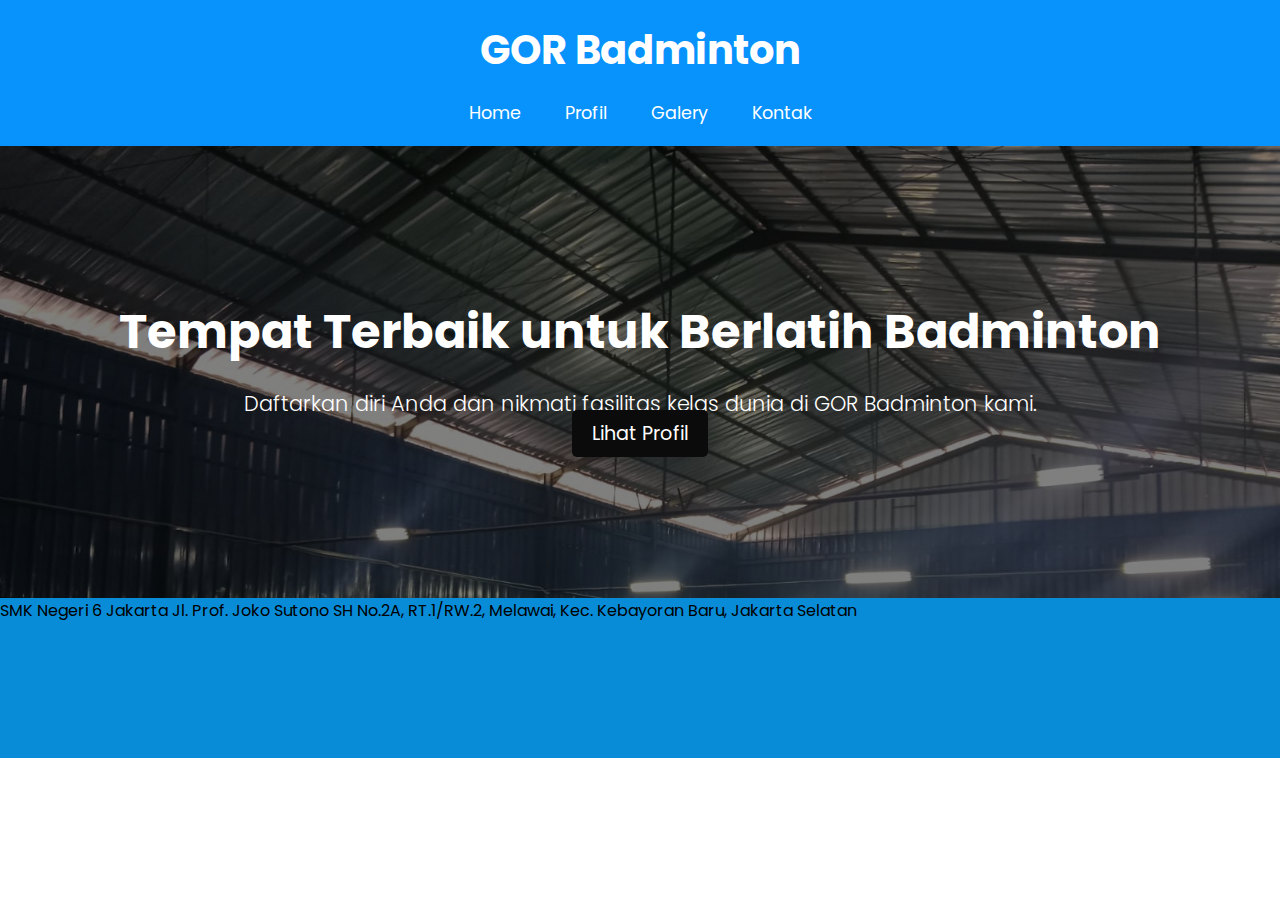
<file: index.html>
<!DOCTYPE html>
<html lang="id">
<head>
    <meta charset="UTF-8">
    <meta name="viewport" content="width=device-width, initial-scale=1.0">
    <meta http-equiv="X-UA-Compatible" content="ie=edge">
    <title>GOR Badminton</title>
    <link href="https://fonts.googleapis.com/css2?family=Poppins:wght@400;600&display=swap" rel="stylesheet">
    <link rel="stylesheet" href="style.css">
</head>
<body>
    <!-- Header Section -->
    <header>
        <div class="container">
            <h1>GOR Badminton</h1>
            <nav>
                <ul>
                    <li><a href="#hero">Home</a></li>
                    <li><a href="profil.html">Profil</a></li>
                    <li><a href="gallery.html">Galery</a></li>
                    <li><a href="kontak.html">Kontak</a></li>
                </ul>
            </nav>
        </div>
    </header>

    <!-- Hero Section -->
    <section id="hero">
        <div class="hero-content">
            <h2>Tempat Terbaik untuk Berlatih Badminton</h2>
            <p>Daftarkan diri Anda dan nikmati fasilitas kelas dunia di GOR Badminton kami.</p>
            <a href="profil.html" class="btn">Lihat Profil</a>
        </div>
    </section>

    <footer>
        <p>SMK Negeri 6 Jakarta
            Jl. Prof. Joko Sutono SH No.2A, RT.1/RW.2,
            Melawai, Kec. Kebayoran Baru,
            Jakarta Selatan</p>
    </footer>
</file>
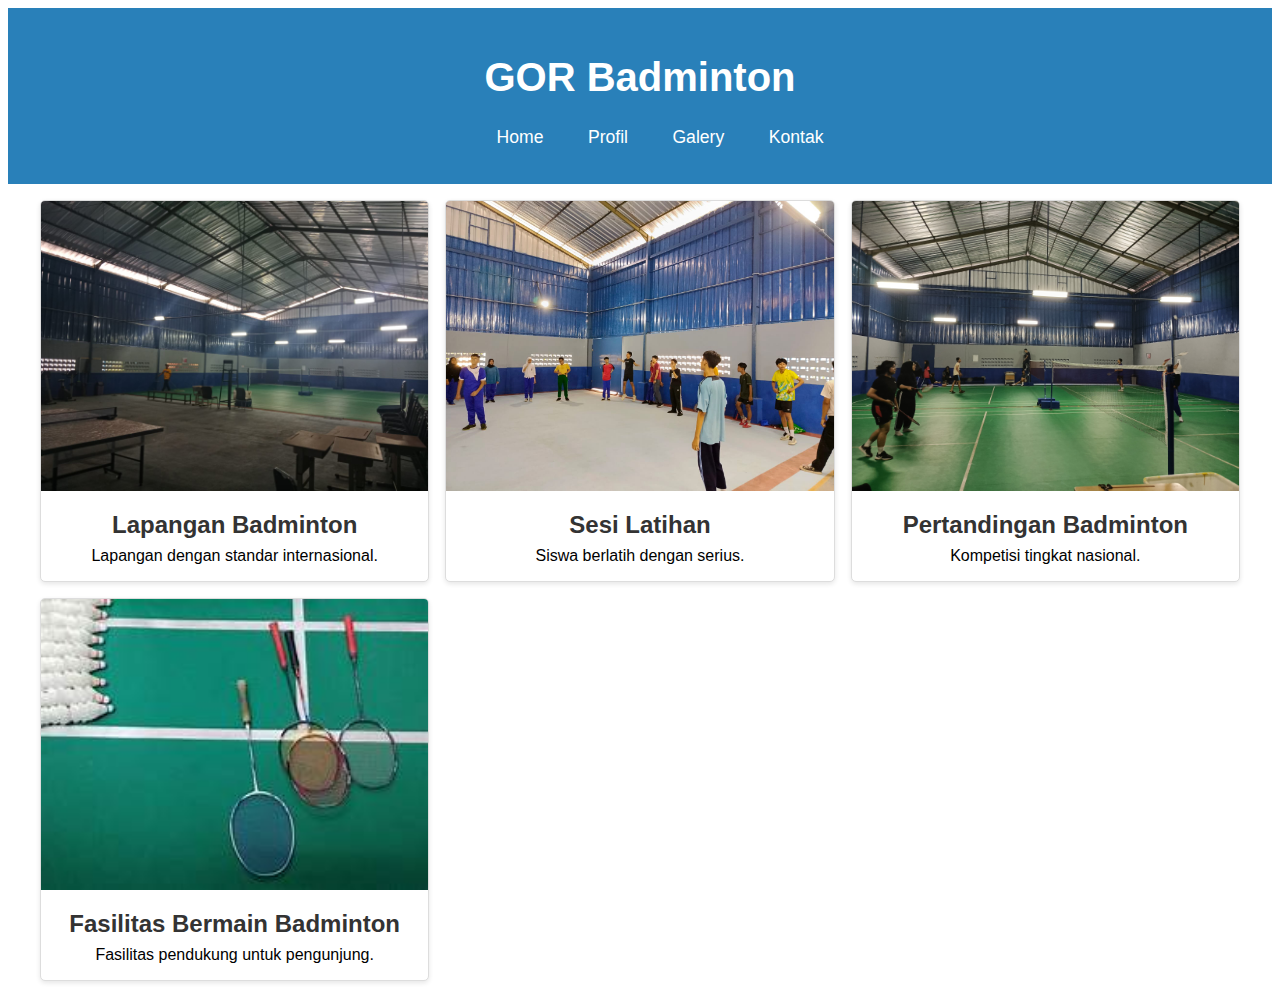
<file: gallery.html>
<!DOCTYPE html>
<html lang="en">
<head>
    <meta charset="UTF-8">
    <meta name="viewport" content="width=device-width, initial-scale=1.0">
    <title>Document</title>
    <link rel="stylesheet" href="gallery.css">
        
</head>
<body>
   <header>
        <div class="container">
            <h1>GOR Badminton</h1>
            <nav>
                <ul>
                    <li><a href="index.html">Home</a></li>
                    <li><a href="profil.html">Profil</a></li>
                    <li><a href="gallery.html">Galery</a></li>
                    <li><a href="kontak.html">Kontak</a></li>
                </ul>
            </nav>
        </div>
    </header>
    <section class="gallery">
        <div class="gallery-item">
            <img src="i.jpg" alt="Lapangan Badminton">
            <div class="gallery-item-info">
                <h2>Lapangan Badminton</h2>
                <p>Lapangan dengan standar internasional.</p>
            </div>
        </div>
        <div class="gallery-item">
            <img src="o.jpg" alt="Sesi Latihan">
            <div class="gallery-item-info">
                <h2>Sesi Latihan</h2>
                <p>Siswa berlatih dengan serius.</p>
            </div>
        </div>
        <div class="gallery-item">
            <img src="foto.jpg" alt="Pertandingan Badminton">
            <div class="gallery-item-info">
                <h2>Pertandingan Badminton</h2>
                <p>Kompetisi tingkat nasional.</p>
            </div>
        </div>
        <div class="gallery-item">
            <img src="2.imgs.jpeg" alt="Fasilitas Umum">
            <div class="gallery-item-info">
                <h2>Fasilitas Bermain Badminton</h2>
                <p>Fasilitas pendukung untuk pengunjung.</p>
            </div>
        </div>
</file>
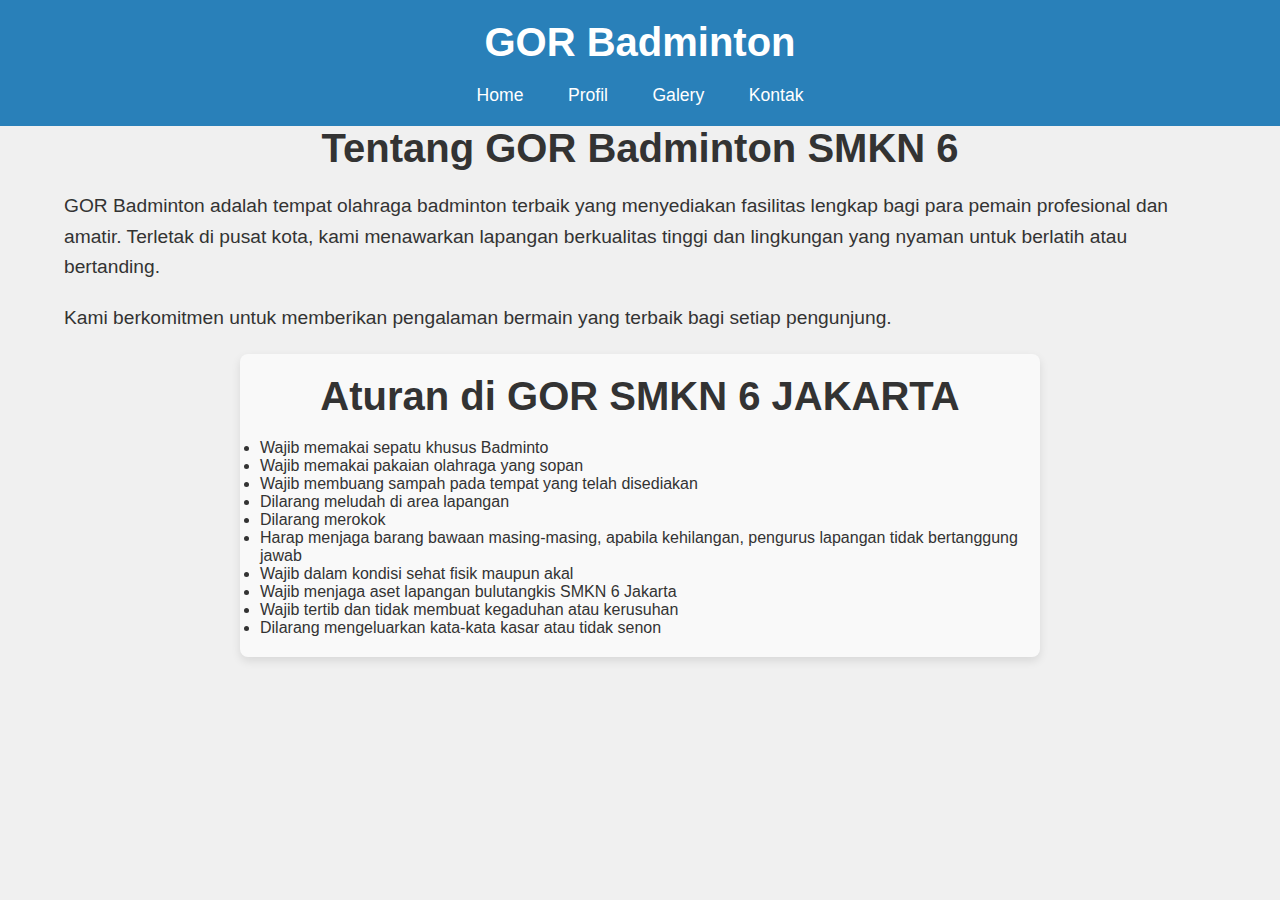
<file: profil.html>
<!DOCTYPE html>
<html lang="en">
<head>
    <meta charset="UTF-8">
    <meta name="viewport" content="width=device-width, initial-scale=1.0">
    <title>Document</title>
    <link rel="stylesheet" href="profil.css">
</head>
<body>
    <header>
        <div class="container">
            <h1>GOR Badminton</h1>
            <nav>
                <ul>
                    <li><a href="index.html">Home</a></li>
                    <li><a href="profil.html">Profil</a></li>
                    <li><a href="gallery.html">Galery</a></li>
                    <li><a href="kontak.html">Kontak</a></li>
                </ul>
            </nav>
        </div>
    </header>
<section id="profil">
    <div class="container">
        <h2>Tentang GOR Badminton SMKN 6</h2>
        <p>GOR Badminton adalah tempat olahraga badminton terbaik yang menyediakan fasilitas lengkap 
            bagi para pemain profesional dan amatir. Terletak di pusat kota, kami menawarkan lapangan berkualitas tinggi 
            dan lingkungan yang nyaman untuk berlatih atau bertanding.</p>
        <p>Kami berkomitmen untuk memberikan pengalaman bermain yang terbaik bagi setiap pengunjung.</p>
        </div>
        <div class="aturan">
    <h2>Aturan di GOR SMKN 6 JAKARTA</h2>
        <li>Wajib memakai sepatu khusus Badminto</li>
        <li>Wajib memakai pakaian olahraga yang sopan</li>
        <li>Wajib membuang sampah pada tempat yang telah disediakan</li>
        <li>Dilarang meludah di area lapangan </li>
        <li>Dilarang merokok</li>
        <li>Harap menjaga barang bawaan masing-masing, apabila kehilangan, pengurus lapangan tidak bertanggung jawab</li>
        <li>Wajib dalam kondisi sehat fisik maupun akal</li>
        <li>Wajib menjaga aset lapangan bulutangkis SMKN 6 Jakarta</li>
        <li>Wajib tertib dan tidak membuat kegaduhan atau kerusuhan</li>
        <li>Dilarang mengeluarkan kata-kata kasar atau tidak senon</li>
        </div>
</section>
</body>
</html>
</file>
<file: style.css>
/* Reset some basic styles */
* {
    margin: 0;
    padding: 0;
    box-sizing: border-box;
}

/* Body and Font Styling */
body {
    font-family: 'Poppins', sans-serif;
}

/* Container for layout */
.container {
    width: 90%;
    max-width: 1200px;
    margin: 0 auto;
}

/* Header Section */
header {
    background-color: #0792fc;
    color: white;
    padding: 20px 0;
    text-align: center;
}

header h1 {
    font-size: 2.5em;
}

nav ul {
    list-style-type: none;
    margin-top: 20px;
}

nav ul li {
    display: inline;
    margin: 0 20px;
}

nav ul li a {
    color: white;
    text-decoration: none;
    font-size: 1.1em;
    transition: color 0.3s ease;
}

nav ul li a:hover {
    color: #f5f2ee;
}

/* Hero Section */
#hero {
    background-image: url(WhatsApp\ Image\ 2024-11-28\ at\ 09.21.13_d20b6815.jpg);
    background-size: cover;
    color: white;
    text-align: center;
    padding: 150px 20px;
    box-shadow: inset 0 0 0 1000px rgba(0, 0, 0, 0.5);
}

#hero h2 {
    font-size: 3em;
    margin-bottom: 20px;
    
}

#hero p {
    font-size: 1.3em;
    font-weight: 300;
}

.btn {
    background-color: #0b0b0b;
    color: white;
    padding: 10px 20px;
    text-decoration: none;
    font-size: 1.2em;
    border-radius: 5px;
    transition: background-color 0.3s;
    margin-top: 100px;
}

.btn:hover {
    background-color: #d35400;
}

footer{
    background-color: #088cd8;
    padding-bottom: 135px;
}

.img
{
    width: 20px;
    height: 20px;
}
</file>
<file: gallery.css>
* Reset some basic styles */
* {
    margin: 0;
    padding: 0;
    box-sizing: border-box;
}

/* Body and Font Styling */
body {
    font-family: 'Poppins', sans-serif;
}

/* Container for layout */
.container {
    width: 90%;
    max-width: 1200px;
    margin: 0 auto;
}

/* Header Section */
header {
    background-color: #2980b9;
    color: white;
    padding: 20px 0;
    text-align: center;
}

header h1 {
    font-size: 2.5em;
}

nav ul {
    list-style-type: none;
    margin-top: 20px;
}

nav ul li {
    display: inline;
    margin: 0 20px;
}

nav ul li a {
    color: white;
    text-decoration: none;
    font-size: 1.1em;
    transition: color 0.3s ease;
}

nav ul li a:hover {
    color: #f39c12;
}
.gallery {
    display: grid;
    grid-template-columns: repeat(auto-fit, minmax(300px, 1fr));
    gap: 1rem;
    padding: 1rem;
    max-width: 1200px;
    margin: 0 auto;
}

.gallery-item {
    background-color: #fff;
    border: 1px solid #ddd;
    border-radius: 5px;
    overflow: hidden;
    box-shadow: 0 2px 5px rgba(0, 0, 0, 0.1);
}

.gallery-item img {
    width: 100%;
    height: auto;
}

.gallery-item-info {
    padding: 1rem;
    text-align: center;
}

.gallery-item-info h2 {
    margin: 0;
    font-size: 1.5rem;
    color: #333;
}

.gallery-item-info p {
    margin: 0.5rem 0 0;
    color: #666;
}
</file>
<file: profil.css>
/* Reset some basic styles */
* {
    margin: 0;
    padding: 0;
    box-sizing: border-box;
}

/* Body and Font Styling */
body {
    font-family: 'Poppins', sans-serif;
    background-color: #f0f0f0;
    color: #333;
}

/* Container for layout */
.container {
    width: 90%;
    max-width: 1200px;
    margin: 0 auto;
}

/* Header Section */
header {
    background-color: #2980b9;
    color: white;
    padding: 20px 0;
    text-align: center;
}

header h1 {
    font-size: 2.5em;
}

nav ul {
    list-style-type: none;
    margin-top: 20px;
}

nav ul li {
    display: inline;
    margin: 0 20px;
}

nav ul li a {
    color: white;
    text-decoration: none;
    font-size: 1.1em;
    transition: color 0.3s ease;
}

nav ul li a:hover {
    color: #f39c12;
}
profil {
    background-color: white;
    padding: 50px 0;
    text-align: center;
}

#profil h2 {
    font-size: 2.5em;
    margin-bottom: 20px;
    text-align: center;
}

#profil p {
    font-size: 1.2em;
    line-height: 1.6;
    margin-top: 20px;
}

/* Styling untuk bagian Aturan */
.aturan {
    background-color: #f9f9f9;
    padding: 20px;
    border-radius: 8px;
    margin: 20px auto;
    max-width: 800px;
    box-shadow: 0 4px 10px rgba(0, 0, 0, 0.1);
}

/* Heading Aturan */
.aturan h2 {
    font-size: 24px;
    color: #333;
    text-align: center;
    margin-bottom: 15px;
    font-weight: bold;
}

/* Styling untuk daftar aturan */
.aturan ul {
    list-style-type: none;
    padding-left: 0;
}

.aturan ul li {
    font-size: 16px;
    line-height: 1.6;
    margin-bottom: 10px;
    padding-left: 20px;
    position: relative;
}

/* Menambahkan ikon untuk setiap item dalam daftar */
.aturan ul li::before {
    content: "•"; /* Bullet points */
    font-size: 24px;
    color: #007bff; /* Warna biru untuk bullet */
    position: absolute;
    left: 0;
    top: 0;
}
</file>
